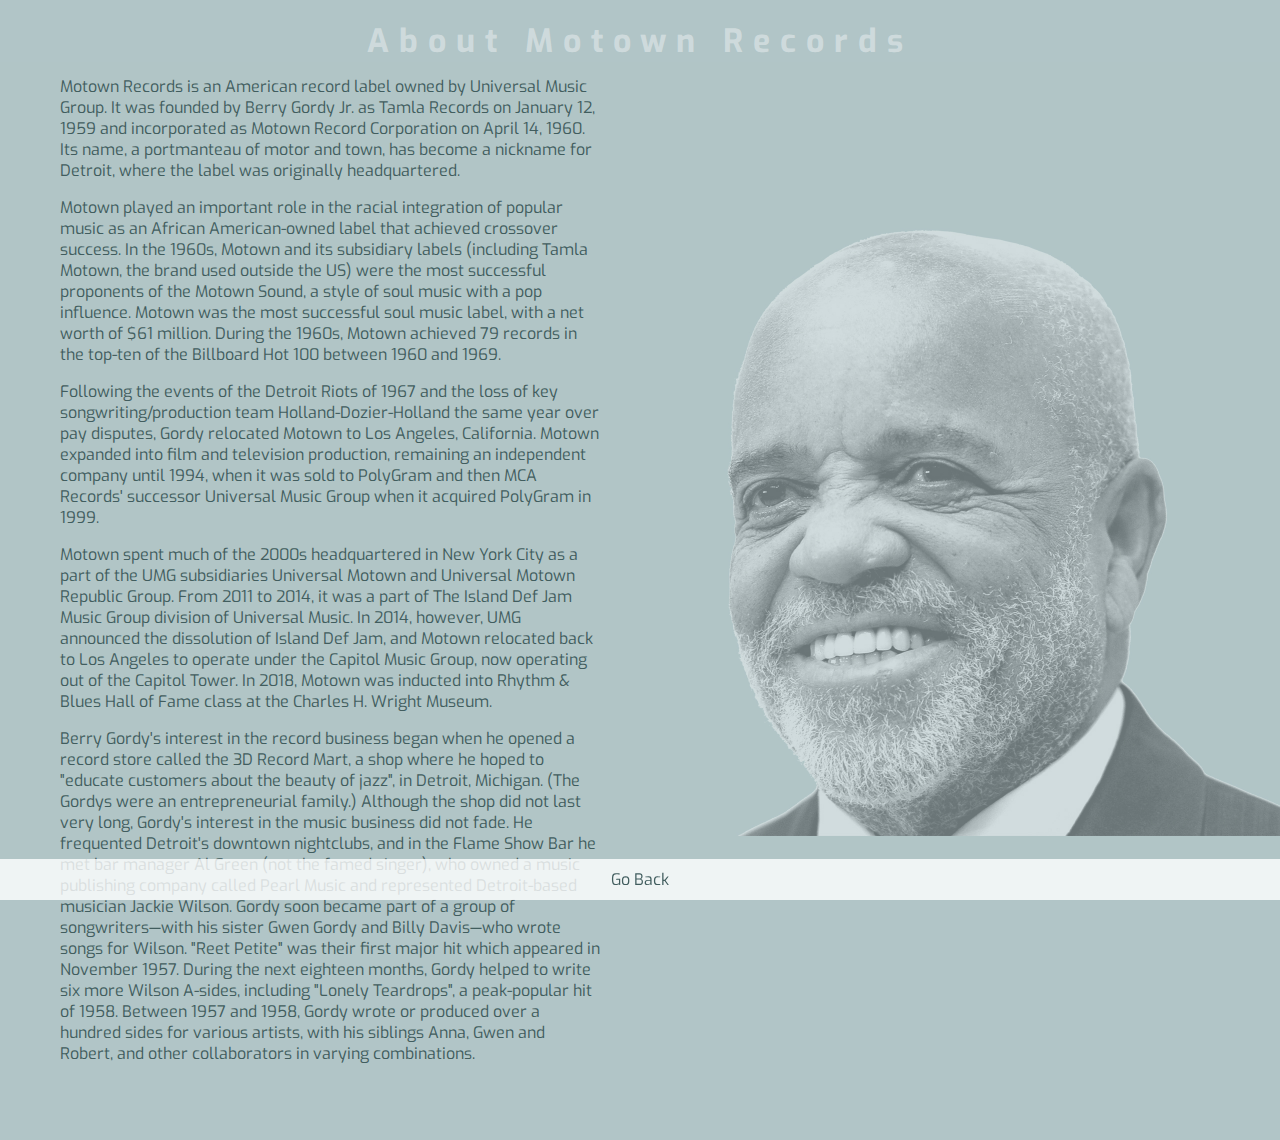
<file: about.html>
<!DOCTYPE html>
<html lang="en">

<head>
	<title>About Motown</title>
	<!-- CSS Link -->
	<link rel="stylesheet" type="text/css" href="about_styles.css">
	<link href="https://fonts.googleapis.com/css?family=Exo&display=swap" rel="stylesheet">
	<meta name="viewport" content="width=device-width, initial-scale=1">

	<!-- JQuery if you need it -->
	<script src="jquery.js"></script>
</head>


<body>

	<header>
			<h1 class="title">About Motown Records</h1>

			


	</header>

	<main>	

		<nav class="paragraphs">
			<p> Motown Records is an American record label owned by Universal Music Group. It was founded by Berry Gordy Jr. as Tamla Records on January 12, 1959 and incorporated as Motown Record Corporation on April 14, 1960. Its name, a portmanteau of motor and town, has become a nickname for Detroit, where the label was originally headquartered.<p>

			<p>Motown played an important role in the racial integration of popular music as an African American-owned label that achieved crossover success. In the 1960s, Motown and its subsidiary labels (including Tamla Motown, the brand used outside the US) were the most successful proponents of the Motown Sound, a style of soul music with a pop influence. Motown was the most successful soul music label, with a net worth of $61 million. During the 1960s, Motown achieved 79 records in the top-ten of the Billboard Hot 100 between 1960 and 1969.<p>

			<p>Following the events of the Detroit Riots of 1967 and the loss of key songwriting/production team Holland-Dozier-Holland the same year over pay disputes, Gordy relocated Motown to Los Angeles, California. Motown expanded into film and television production, remaining an independent company until 1994, when it was sold to PolyGram and then MCA Records' successor Universal Music Group when it acquired PolyGram in 1999.<p>

			<p>Motown spent much of the 2000s headquartered in New York City as a part of the UMG subsidiaries Universal Motown and Universal Motown Republic Group. From 2011 to 2014, it was a part of The Island Def Jam Music Group division of Universal Music. In 2014, however, UMG announced the dissolution of Island Def Jam, and Motown relocated back to Los Angeles to operate under the Capitol Music Group, now operating out of the Capitol Tower. In 2018, Motown was inducted into Rhythm & Blues Hall of Fame class at the Charles H. Wright Museum.<p>

			<p>Berry Gordy's interest in the record business began when he opened a record store called the 3D Record Mart, a shop where he hoped to "educate customers about the beauty of jazz", in Detroit, Michigan. (The Gordys were an entrepreneurial family.) Although the shop did not last very long, Gordy's interest in the music business did not fade. He frequented Detroit's downtown nightclubs, and in the Flame Show Bar he met bar manager Al Green (not the famed singer), who owned a music publishing company called Pearl Music and represented Detroit-based musician Jackie Wilson. Gordy soon became part of a group of songwriters—with his sister Gwen Gordy and Billy Davis—who wrote songs for Wilson. "Reet Petite" was their first major hit which appeared in November 1957. During the next eighteen months, Gordy helped to write six more Wilson A-sides, including "Lonely Teardrops", a peak-popular hit of 1958. Between 1957 and 1958, Gordy wrote or produced over a hundred sides for various artists, with his siblings Anna, Gwen and Robert, and other collaborators in varying combinations.<p>
		</nav> 

				



	</main>
	








	<!-- Your custom JS if you need it -->
	<!-- <script src="main.js"></script> -->
</body>

<footer>
		
		<nav>
			<a class="link" href="index.html">Go Back</a>
		</nav>

</footer>



</html>
</file>
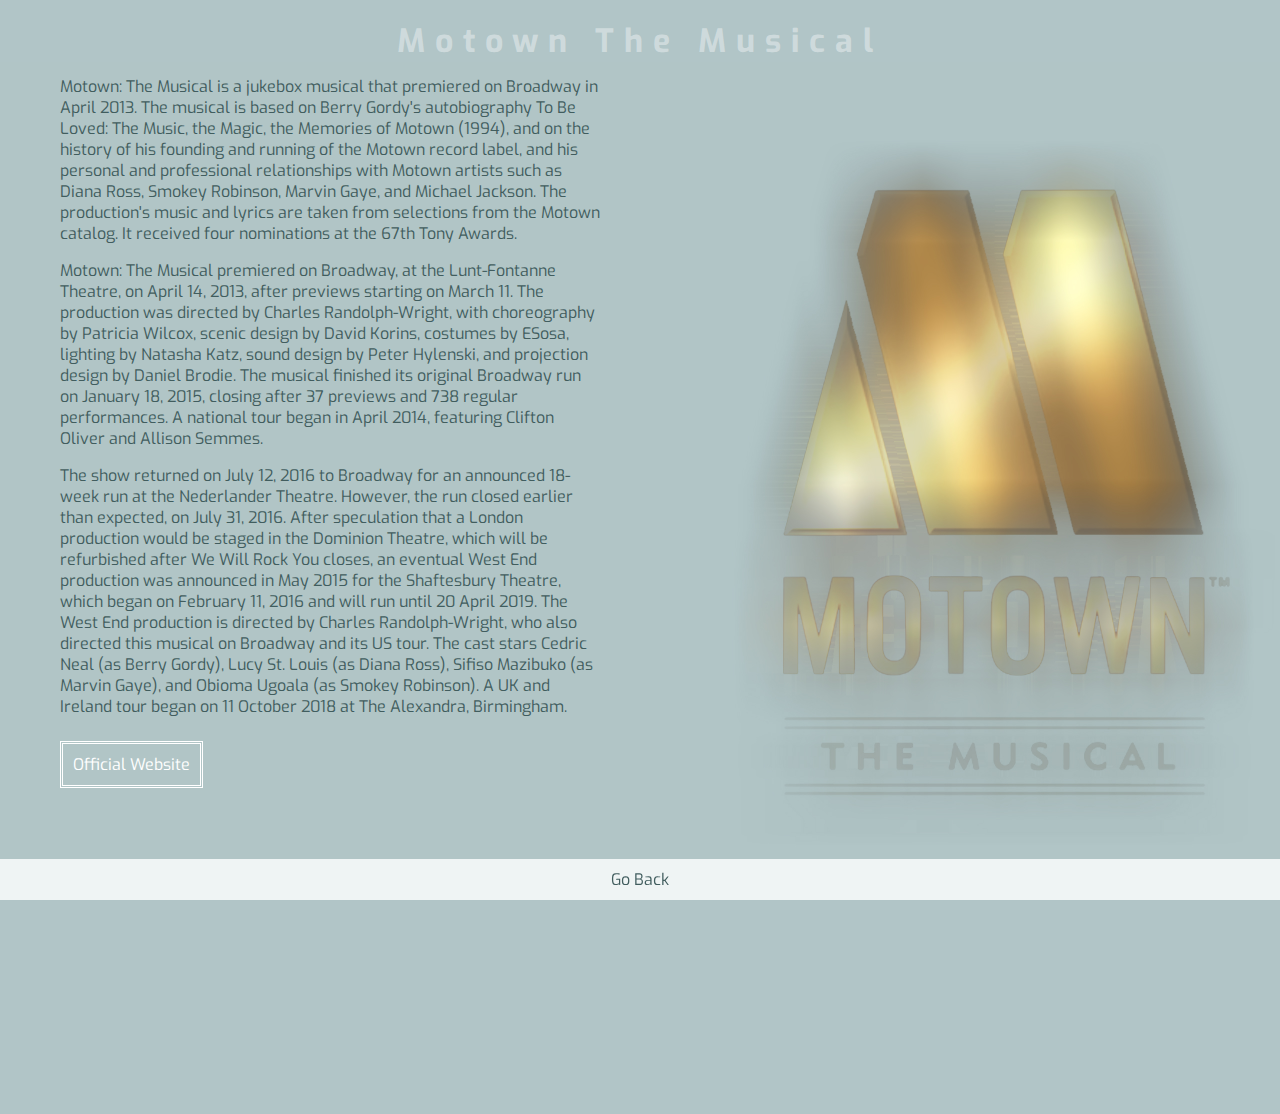
<file: musical.html>
<!DOCTYPE html>
<html lang="en">

<head>
	<title>The Musical</title>
	<!-- CSS Link -->
	<link rel="stylesheet" type="text/css" href="musical_styles.css">
	<link href="https://fonts.googleapis.com/css?family=Exo&display=swap" rel="stylesheet">
	<meta name="viewport" content="width=device-width, initial-scale=1">

	<!-- JQuery if you need it -->
	<script src="jquery.js"></script>
</head>


<body>

	<header>
			<h1 class="title">Motown The Musical</h1>

			


	</header>

	<main>	

		<nav class="paragraphs">
			<p> Motown: The Musical is a jukebox musical that premiered on Broadway in April 2013. The musical is based on Berry Gordy's autobiography To Be Loved: The Music, the Magic, the Memories of Motown (1994), and on the history of his founding and running of the Motown record label, and his personal and professional relationships with Motown artists such as Diana Ross, Smokey Robinson, Marvin Gaye, and Michael Jackson. The production's music and lyrics are taken from selections from the Motown catalog. It received four nominations at the 67th Tony Awards.<p>

			<p>Motown: The Musical premiered on Broadway, at the Lunt-Fontanne Theatre, on April 14, 2013, after previews starting on March 11. The production was directed by Charles Randolph-Wright, with choreography by Patricia Wilcox, scenic design by David Korins, costumes by ESosa, lighting by Natasha Katz, sound design by Peter Hylenski, and projection design by Daniel Brodie. The musical finished its original Broadway run on January 18, 2015, closing after 37 previews and 738 regular performances. A national tour began in April 2014, featuring Clifton Oliver and Allison Semmes.<p>

			<p>The show returned on July 12, 2016 to Broadway for an announced 18-week run at the Nederlander Theatre. However, the run closed earlier than expected, on July 31, 2016. After speculation that a London production would be staged in the Dominion Theatre, which will be refurbished after We Will Rock You closes, an eventual West End production was announced in May 2015 for the Shaftesbury Theatre, which began on February 11, 2016 and will run until 20 April 2019. The West End production is directed by Charles Randolph-Wright, who also directed this musical on Broadway and its US tour. The cast stars Cedric Neal (as Berry Gordy), Lucy St. Louis (as Diana Ross), Sifiso Mazibuko (as Marvin Gaye), and Obioma Ugoala (as Smokey Robinson). A UK and Ireland tour began on 11 October 2018 at The Alexandra, Birmingham.<p>

			<br>

			<a class="officialwebsite" href="https://motownthemusical.co.uk/tour/" target="_blank" rel="noopener noreferrer">Official Website</a>

			<br>
			<br>
			<br>

			<iframe width="384" height="216" src="https://www.youtube.com/embed/7VdD2l73QYo" frameborder="0" allow="accelerometer; autoplay; encrypted-media; gyroscope; picture-in-picture" allowfullscreen></iframe>

		</nav> 

				



	</main>
	








	<!-- Your custom JS if you need it -->
	<!-- <script src="main.js"></script> -->
</body>

<footer>
		
		<nav>
			<a class="link" href="index.html">Go Back</a>
		</nav>

</footer>



</html>
</file>
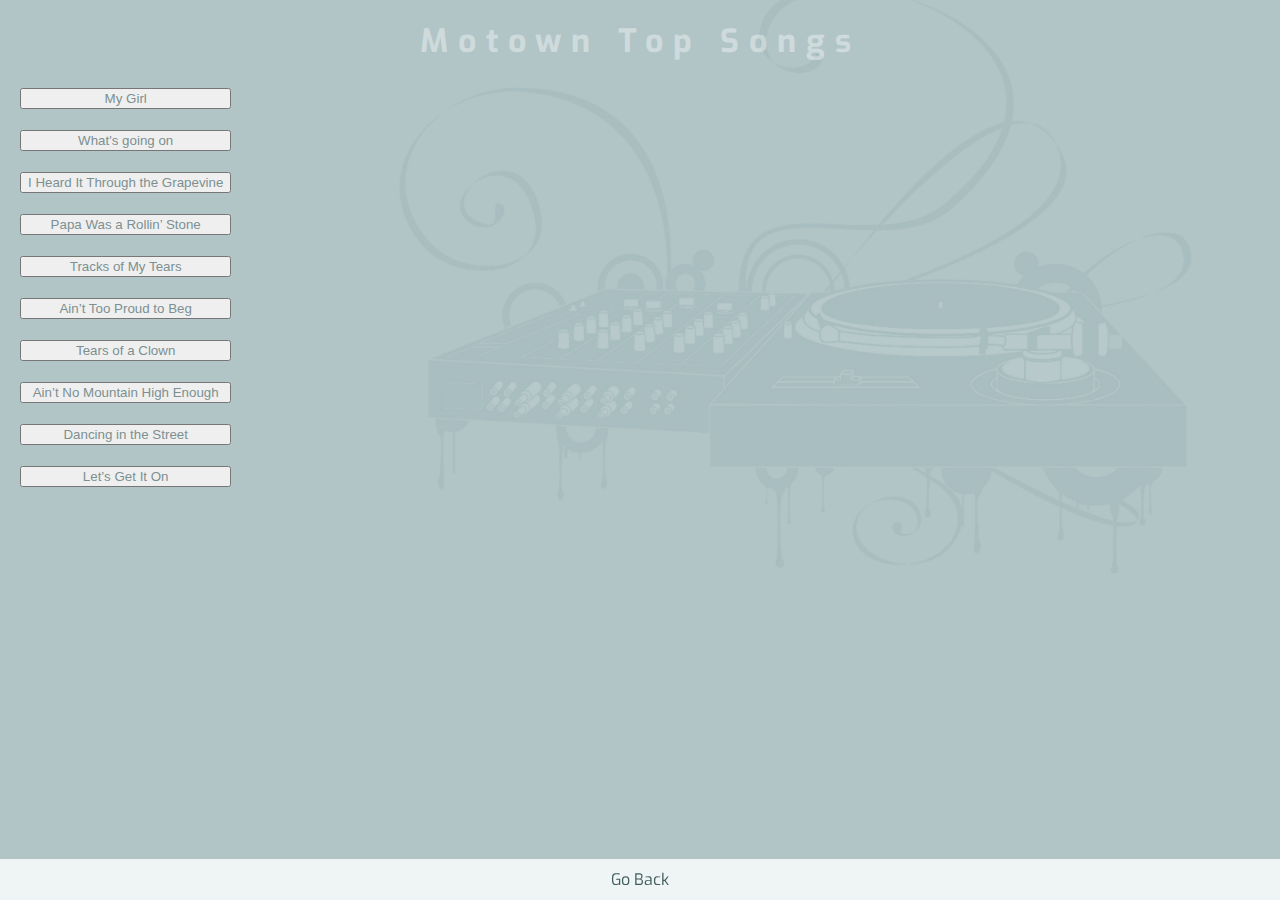
<file: songs.html>
<!DOCTYPE html>
<html lang="en">

<head>
	<title>Top Songs</title>
	<!-- CSS Link -->
	<link rel="stylesheet" type="text/css" href="songs_styles.css">
	<link href="https://fonts.googleapis.com/css?family=Exo&display=swap" rel="stylesheet">
	<meta name="viewport" content="width=device-width, initial-scale=1">

	<!-- JQuery if you need it -->
	<script src="jquery.js"></script>
</head>


<body>

	<header>
			<h1 class="title">Motown Top Songs</h1>

			


	</header>

	<main>	

		<div class="songslist">
			<button class="button" data-id="0">My Girl</button>
			<br>
			<button class="button" data-id="1">What's going on</button>
			<br>
			<button class="button" data-id="2">I Heard It Through the Grapevine</button>
			<br>
			<button class="button" data-id="3">Papa Was a Rollin’ Stone</button>
			<br>
			<button class="button" data-id="4">Tracks of My Tears</button>
			<br>
			<button class="button" data-id="5">Ain’t Too Proud to Beg</button>
			<br>
			<button class="button" data-id="6">Tears of a Clown</button>
			<br>
			<button class="button" data-id="7">Ain’t No Mountain High Enough</button>
			<br>
			<button class="button" data-id="8">Dancing in the Street</button>
			<br>
			<button class="button" data-id="9">Let’s Get It On</button>
			
		</div>

		<div class="popup">

			<h2 class="name">Song Name</h2>
			<p class="artist">Artist Name</p>
			<p class="released">Released Date</p>
			<p class="genre">Genre</p>
			<iframe class="youtube" width="384" height="216" src="" frameborder="0" allow="accelerometer; autoplay; encrypted-media; gyroscope; picture-in-picture" allowfullscreen></iframe>
		</div>

	</main>
	







	<script src="songs_data.js"></script>
	<!-- Your custom JS if you need it -->
	<script src="songs_main.js"></script>
</body>

<footer>
		
		<nav>
			<a class="link" href="index.html">Go Back</a>
		</nav>

</footer>



</html>
</file>
<file: about_styles.css>
* {


	/* These will reset the behaviour of padding so your width doesn't get bigger if you add padding */
	-webkit-box-sizing: border-box; /* Safari/Chrome, other WebKit */
	-moz-box-sizing: border-box;    /* Firefox, other Gecko */
	box-sizing: border-box;         /* Opera/IE 8+ */
}


html body {
	/*background-color: #9fccd1;*/
	background-color: #b1c5c7;
	background-image: url(about_photo_background.jpg);
 	background-position: center;
  	background-repeat: no-repeat;
 	background-size: cover;
 	background-attachment: fixed;
 	/*position: relative;*/
	margin: 0px;
	padding: 0px;
	font-family: 'Exo', sans-serif; 

}

.paragraphs {
	color: #415d5e;
	margin: 10px;
	padding: 50px;
	width: 50%;
}


footer {
	/*position: absolute;*/
	position: fixed;
  	left: 0;
  	bottom: 0;
  	width: 100%;
	background-color: rgba(255, 255, 255, 0.8);
	margin-top: 5px;
	padding: 10px;
	display: flex;
	flex-wrap: wrap;
	justify-content: space-around;
	/*text-shadow: 1px 1px 2px white;*/

}

.link {
	color: #415d5e;
	text-decoration: none;

}

.title {
	background-color: #b1c5c7;
	width: 100%;
	position: fixed;
  	top: 0;
  	margin-top: 0px;
  	padding-top: 20px;
	display: flex;
	justify-content: center;
	color: rgba(255, 255, 255, 0.4);
	letter-spacing: 10px;
}

@media only screen and (max-width: 800px){

	html body {
		background-image: none;
	}

	footer {
		position: initial;
	}

	.paragraphs {
		width: 100%;
	}

	.title {
		letter-spacing: initial;
	}
}
</file>
<file: musical_styles.css>
* {


	/* These will reset the behaviour of padding so your width doesn't get bigger if you add padding */
	-webkit-box-sizing: border-box; /* Safari/Chrome, other WebKit */
	-moz-box-sizing: border-box;    /* Firefox, other Gecko */
	box-sizing: border-box;         /* Opera/IE 8+ */
}


html body {
	/*background-color: #9fccd1;*/
	background-color: #b1c5c7;
	background-image: url(musical_photo_background.jpg);
 	background-position: center;
  	background-repeat: no-repeat;
 	background-size: cover;
 	background-attachment: fixed;
 	/*position: relative;*/
	margin: 0px;
	padding: 0px;
	font-family: 'Exo', sans-serif; 

}

.paragraphs {
	color: #415d5e;
	margin: 10px;
	padding: 50px;
	width: 50%;
}

.officialwebsite {
	text-decoration: none;
	color: white;
	border-style: double;
	padding: 10px;
}


footer {
	/*position: absolute;*/
	position: fixed;
  	left: 0;
  	bottom: 0;
  	width: 100%;
	background-color: rgba(255, 255, 255, 0.8);
	margin-top: 5px;
	padding: 10px;
	display: flex;
	flex-wrap: wrap;
	justify-content: space-around;
	/*text-shadow: 1px 1px 2px white;*/

}

.link {
	color: #415d5e;
	text-decoration: none;

}

.title {
	background-color: #b1c5c7;
	width: 100%;
	position: fixed;
  	top: 0;
  	margin-top: 0px;
  	padding-top: 20px;
	display: flex;
	justify-content: center;
	color: rgba(255, 255, 255, 0.4);
	letter-spacing: 10px;
}

@media only screen and (max-width: 800px){

	html body {
		background-image: none;
	}

	footer {
		position: initial;
	}

	.paragraphs {
		width: 100%;
	}

	.title {
		letter-spacing: initial;
	}

}
</file>
<file: songs_styles.css>
* {


	/* These will reset the behaviour of padding so your width doesn't get bigger if you add padding */
	-webkit-box-sizing: border-box; /* Safari/Chrome, other WebKit */
	-moz-box-sizing: border-box;    /* Firefox, other Gecko */
	box-sizing: border-box;         /* Opera/IE 8+ */
}


html body {
	/*background-color: #9fccd1;*/
	background-color: #b1c5c7;
	background-image: url(artists_photo_background.jpg);
 	background-position: center;
  	background-repeat: no-repeat;
 	background-size: cover;
	margin: 0px;
	padding: 0px;
	font-family: 'Exo', sans-serif;

}

main {
	display: flex;
	flex-wrap: wrap;

}

.songslist {
	/*background-color: red;*/
	margin:  5px 5px 5px 20px;
	/*width: 25%;*/
	display:flex;
	flex-direction: column;
	align-content: space-around;
}

.popup {
	/*background-color: green;*/
	color: #415d5e;
	width: 75%;
	text-align: center;
	opacity: 0;
	transition: 1s all;
}

.button {
	cursor: pointer;
	color: #7c9091;
}


.button:focus {
	outline: none;

}

.button:active {
	background-color: #415d5e;
	color: white;

}

.title {
	margin-top: 0px;
  	padding-top: 20px;
	display: flex;
	justify-content: center;
	color: rgba(255, 255, 255, 0.4);
	letter-spacing: 10px;
}

.image {
	width: 25%;
}

.active{
	opacity: 1;
	transition: 1s all;

}

.description {
	margin: 0% 20% 0% 20%;
}

.wiki {
	color: white;
	text-decoration: none;
}

footer {
	position: fixed;
  	left: 0;
  	bottom: 0;
  	width: 100%;
	background-color: rgba(255, 255, 255, 0.8);
	margin-top: 10px;
	padding: 10px;
	display: flex;
	flex-wrap: wrap;
	justify-content: space-around;
	/*text-shadow: 1px 1px 2px white;*/

}

.link {
	color: #415d5e;
	text-decoration: none;

}



@media only screen and (max-width: 800px){

	html body {
		background-image: none;
	}

	.songslist {
		width: 100%;
		flex-wrap: wrap;
		flex-direction: initial;
		justify-content: center;
		margin: initial;
	}

	.popup {
		width: 100%;
	}

	footer {
		position: initial;
	}

	.title {
		letter-spacing: initial;
	}
}
</file>
